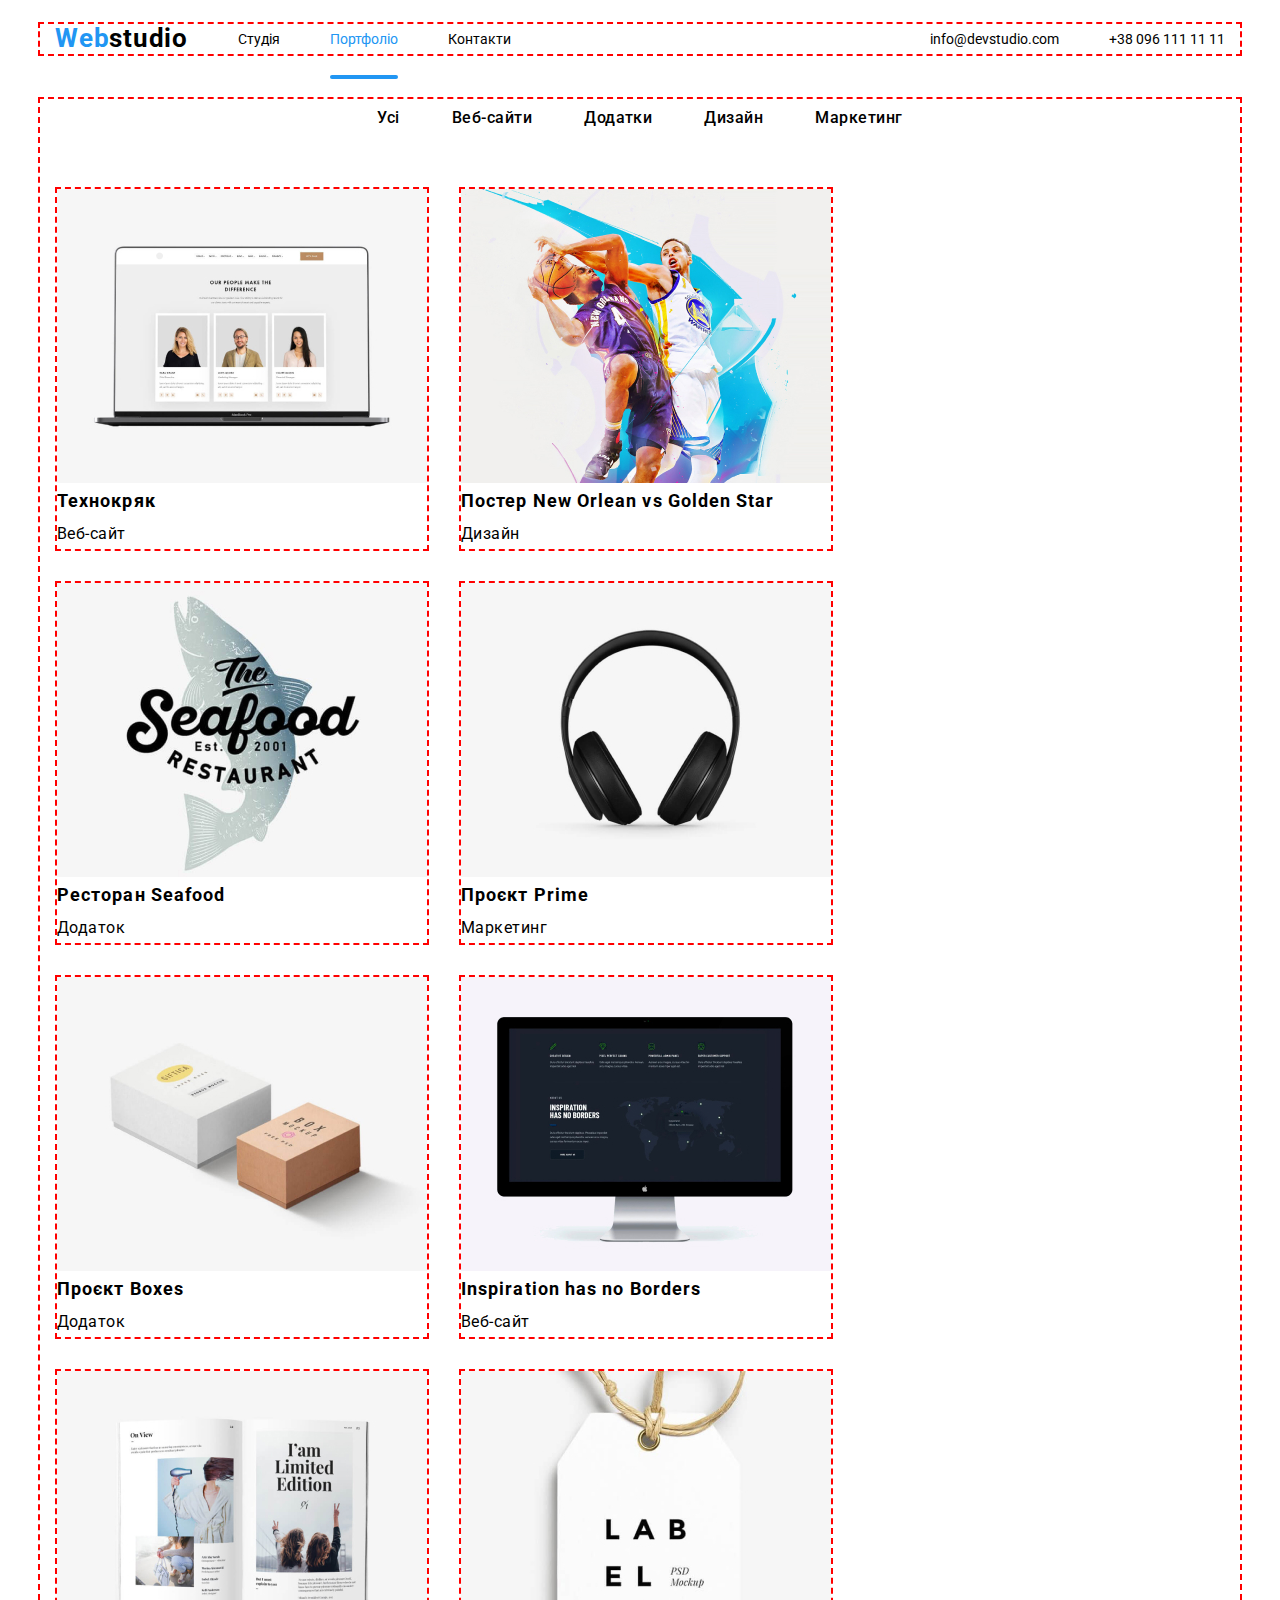
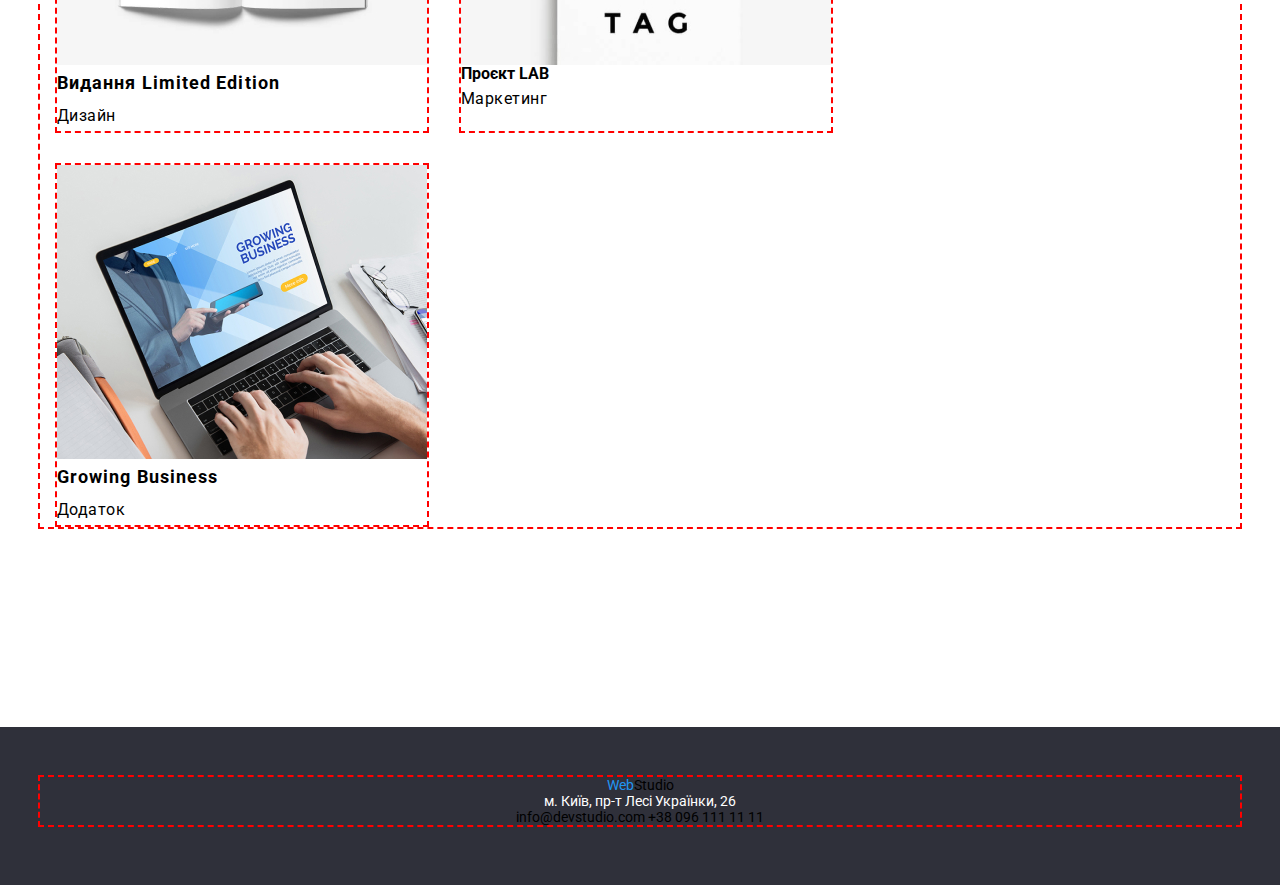
<file: portfolio.html>
<!DOCTYPE html>
<html lang="en">

<head>
  <meta charset="UTF-8" />
  <meta name="viewport" content="width=device-width, initial-scale=1.0" />
  <link rel="preconnect" href="https://fonts.googleapis.com">
  <link rel="preconnect" href="https://fonts.gstatic.com" crossorigin>
  <link href="https://fonts.googleapis.com/css2?family=Raleway:wght@700&family=Roboto:wght@400;500;700;900&display=swap"
    rel="stylesheet">
  <link rel="stylesheet"
    href="https://cdnjs.cloudflare.com/ajax/libs/modern-normalize/1.1.0/modern-normalize.min.css" />
  <!-- <link rel="stylesheet" href="./css/reset.css"> -->
  <!-- <link rel="stylesheet" href="./css/styles.css" /> -->
  <link rel="stylesheet" href="./css/main.min.css">
</head>

<body>
  <header class="header">
    <div class="container flex">
      <nav class="header-nav">
        <a href="./index.html" class="header-logo link">
          <span class="logo-designe">Web</span>studio
        </a>
        <ul class="header-nav-list">
          <li>
            <a href="./index.html" class="link header-nav-link">Студія</a>
          </li>
          <li>
            <a href="./portfolio.html" class="link header-nav-link curent">Портфоліо</a>
          </li>
          <li><a href="#" class="link header-nav-link">Контакти</a></li>
        </ul>
      </nav>
      <ul class="header-contacts">
        <li>
          <a href="mailto:info@devstudio.com" class="link header-contacts-link">info@devstudio.com</a>
        </li>
        <li>
          <a href="tel:+380961111111" class="link header-contacts-link">+38 096 111 11 11</a>
        </li>
      </ul>
    </div>
  </header>
  <main>
    <section class="section">
      <div class="container">
        <h2 class="visually-hidden">portfolio</h2>
        <ul class="btns-list">
          <li><button class="portfolio-btn">Усі</button></li>
          <li><button class="portfolio-btn">Веб-сайти</button></li>
          <li><button class="portfolio-btn">Додатки</button></li>
          <li><button class="portfolio-btn">Дизайн</button></li>
          <li><button class="portfolio-btn">Маркетинг</button></li>
        </ul>
        <ul class="projects-list">
          <li>
            <div class="box">
              <img src="./images/portfolio/tehnokryak.jpg" alt="tehnokric" />
              <h3 class="project-header">Технокряк</h3>
              <p class="portfolio-description">Веб-сайт</p>
              <div class="overlay">
                <p>Ресурс пропонує комплексні пропозиції з різним рівнем функціоналу та сервісів. Все це дозволить
                  відвідувачу отримати вичерпні відомості про компанію чи приватну особу.</p>
              </div>
            </div>
          </li>
          <li>
            <div class="box">
              <img src="./images/portfolio/poster.jpg" alt="/poster_New_Orlean_vs_Golden_Star" />
              <h3 class="project-header">Постер New Orlean vs Golden Star</h3>
              <p class="portfolio-description">Дизайн</p>
              <div class="overlay">
                <p>Ресурс пропонує комплексні пропозиції з різним рівнем функціоналу та сервісів. Все це дозволить
                  відвідувачу отримати вичерпні відомості про компанію чи приватну особу.</p>
              </div>
            </div>


          </li>
          <li>
            <div class="box">
              <img src="./images/portfolio/restoran.jpg" alt="Seafood" />
              <h3 class="project-header">Ресторан Seafood</h3>
              <p class="portfolio-description">Додаток</p>
              <div class="overlay">
                <p>Ресурс пропонує комплексні пропозиції з різним рівнем функціоналу та сервісів. Все це дозволить
                  відвідувачу отримати вичерпні відомості про компанію чи приватну особу.</p>
              </div>
            </div>
          </li>
          <li>
            <div class="box">
              <img src="./images/portfolio/prime.jpg" alt="project_prime" />
              <h3 class="project-header">Проєкт Prime</h3>
              <p class="portfolio-description">Маркетинг</p>
              <div class="overlay">
                <p>Ресурс пропонує комплексні пропозиції з різним рівнем функціоналу та сервісів. Все це дозволить
                  відвідувачу отримати вичерпні відомості про компанію чи приватну особу.</p>
              </div>
            </div>
          </li>
          <li>
            <div class="box">
              <img src="./images/portfolio/boxes.jpg" alt="project_Boxes" />
              <h3 class="project-header">Проєкт Boxes</h3>
              <p class="portfolio-description">Додаток</p>
              <div class="overlay">
                <p>Ресурс пропонує комплексні пропозиції з різним рівнем функціоналу та сервісів. Все це дозволить
                  відвідувачу отримати вичерпні відомості про компанію чи приватну особу.</p>
              </div>
            </div>

          </li>
          <li>
            <div class="box">
              <img src="./images/portfolio/monitor.jpg" alt="Inspiration_has_no_Borders" />
              <h3 class="project-header">Inspiration has no Borders</h3>
              <p class="portfolio-description">Веб-сайт</p>
              <div class="overlay">
                <p>Ресурс пропонує комплексні пропозиції з різним рівнем функціоналу та сервісів. Все це дозволить
                  відвідувачу отримати вичерпні відомості про компанію чи приватну особу.</p>
              </div>
            </div>

          </li>
          <li>
            <div class="box">
              <img src="./images/portfolio/magazin.jpg" alt="limited_Edition" />
              <h3 class="project-header">Видання Limited Edition</h3>
              <p class="portfolio-description">Дизайн</p>
              <div class="overlay">
                <p>Ресурс пропонує комплексні пропозиції з різним рівнем функціоналу та сервісів. Все це дозволить
                  відвідувачу отримати вичерпні відомості про компанію чи приватну особу.</p>
              </div>
            </div>

          </li>
          <li>
            <div class="box">
              <img src="./images/portfolio/LAB.jpg" alt="project_LAB" />
              <h3>Проєкт LAB</h3>
              <p class="portfolio-description">Маркетинг</p>
              <div class="overlay">
                <p>Ресурс пропонує комплексні пропозиції з різним рівнем функціоналу та сервісів. Все це дозволить
                  відвідувачу отримати вичерпні відомості про компанію чи приватну особу.</p>
              </div>
            </div>

          </li>
          <li>
            <div class="box">
              <img src="./images/portfolio/buisnes.jpg" alt="growing_business" />
              <h3 class="project-header">Growing Business</h3>
              <p class="portfolio-description">Додаток</p>
              <div class="overlay">
                <p>Ресурс пропонує комплексні пропозиції з різним рівнем функціоналу та сервісів. Все це дозволить
                  відвідувачу отримати вичерпні відомості про компанію чи приватну особу.</p>
              </div>
            </div>

          </li>
        </ul>
      </div>
    </section>
  </main>

  <footer class="footer">

    <div class="container">
      <a href="./index.html" lang="en" class="link footer-logo">
        <span class="logo-designe">Web</span>Studio
      </a>
      <address>
        <p class="footer-adress">м. Київ, пр-т Лесі Українки, 26</p>
        <a href="mailto:info@devstudio.com" class="footer-contacts">info@devstudio.com</a>
        <a href="tel:+380961111111" class=" footer-contacts">+38 096 111 11 11</a>
      </address>
    </div>
  </footer>
</body>
<script src="./JS/modle.js"></script>

</html>
</file>
<file: css/styles.css>
:root {
  --main-heading-color:
    #212121;
  --main-text-color:
    #757575;
  --main-background-color:
    #2F303A;
  --main-current-color:
    #2196F3;
  --hover-color:
    #2196F3;
  --accent-color:
    #FFFFFF;
  --bg-btn-color:
    #F5F4FA;
  --footer-contacts-color:
    rgba(255, 255, 255, 0.6);
  --logo-color:
    #000000;
  --font-family: "Roboto", sans-serif;
  --second-family: "Raleway", sans-serif;
}

body {
  font-family: "Roboto", sans-serif;
  font-size: 14px;
}

.visually-hidden {
  position: absolute;
  white-space: nowrap;
  width: 1px;
  height: 1px;
  overflow: hidden;
  border: 0;
  padding: 0;
  clip: rect(0 0 0 0);
  clip-path: inset(50%);
  margin: -1px;
}

.container {
  width: 1200px;
  padding: 0 15px;
  outline: 2px dashed #ff0000;
  margin: 0 auto;
}

footer {
  padding-top: 60px;
  padding-bottom: 60px;
}

section {
  padding-top: 94px;
  padding-bottom: 94px;
}

.header {
  padding-top: 24px;
  padding-bottom: 25px;
  display: flex;
  gap: 12px;
}

.header-logo {
  font-family: var(--second-family);
  font-weight: 700;
  font-size: 26px;
  letter-spacing: 0.03em;
  color: #000000;
}

.header-nav-link.curent::after {
  content: "";
  background-color: #2196F3;
  height: 4px;
  width: 100%;
  border-radius: 2px;
  display: block;
  margin-top: 28px;
  position: absolute;
}

.header-nav-link.curent {
  color: #2196F3;
}

.header-nav-link {
  position: relative;
}

.logo-designe {
  color: #2196F3;
}

h1 {
  font-weight: 900;
}

h2 {
  font-weight: 700;
}

.logo {
  font-family: "Raleway", sans-serif;
}

.hero-title {
  font-family: var(--font-family);
  font-weight: 900;
  font-size: 44px;
  line-height: 136%;
  letter-spacing: 0.06em;
  text-transform: uppercase;
  text-align: center;
  color: #fff;
}

.attention-to-detail {
  font-family: var(--font-family);
  font-weight: 700;
  font-size: 14px;
  letter-spacing: 0.03em;
  text-transform: uppercase;
  color: #212121;
}

.punctuality {
  font-family: var(--font-family);
  font-weight: 700;
  font-size: 14px;
  letter-spacing: 0.03em;
  text-transform: uppercase;
  color: #212121;
}

.planning {
  font-family: var(--font-family);
  font-weight: 700;
  font-size: 14px;
  letter-spacing: 0.03em;
  text-transform: uppercase;
  color: #212121;
}

.modern-technology {
  font-family: var(--font-family);
  font-weight: 700;
  font-size: 14px;
  letter-spacing: 0.03em;
  text-transform: uppercase;
  color: #212121;
}

.what-we-do {
  font-family: var(--font-family);
  font-weight: 700;
  font-size: 36px;
  letter-spacing: 0.03em;
  text-align: center;
  color: #212121;
}

.team {
  font-family: var(--font-family);
  font-weight: 700;
  font-size: 36px;
  letter-spacing: 0.03em;
  text-align: center;
  color: #212121;
}

.employee {
  font-family: var(--font-family);
  font-weight: 500;
  font-size: 16px;
  letter-spacing: 0.03em;
  text-align: center;
  color: #212121;
}

.position {
  font-family: var(--font-family);
  font-weight: 400;
  font-size: 16px;
  letter-spacing: 0.03em;
  text-align: center;
  color: #757575;
}

.address {
  font-family: var(--font-family);
  font-weight: 400;
  font-size: 14px;
  line-height: 171%;
  letter-spacing: 0.03em;
  color: #fff;
}

.mail {
  font-family: var(--font-family);
  font-weight: 400;
  font-size: 14px;
  line-height: 171%;
  letter-spacing: 0.03em;
  color: rgba(255, 255, 255, 0.6);
}

.number {
  font-family: var(--font-family);
  font-weight: 400;
  font-size: 14px;
  line-height: 171%;
  letter-spacing: 0.03em;
  color: rgba(255, 255, 255, 0.6);
}

.attention-to-detail {
  font-family: "Roboto", Times, serif;

}

.project-description {
  font-family: "Raleway", Times, serif;
  color: rgb(88, 88, 88);
}

.main-list-item {
  font-family: "Roboto", Times, serif;
}

.fiatures-box {
  width: 100%;
  height: 120px;
  border-radius: 4px;
  width: 270px;
  height: 120px;
  background: #f5f4fa;
  display: flex;
  align-items: center;
  justify-content: center;
}

.employee {
  font-family: "Roboto", Times, serif;
}

.position {
  font-family: "Raleway", Times, serif;
  color: rgb(88, 88, 88);
}

.hero-title {
  font-family: "Roboto", Times, serif;
  color: rgb(0, 0, 0);
}

.btns-list {
  display: flex;
  gap: 8px;
  justify-content: center;
  margin-bottom: 50px;
}

.portfolio-btn {
  padding: 6px 22px;
  cursor: pointer;
  border: 0;
  border-radius: 4px;
  font-family: 'Roboto', sans-serif;
  font-weight: 500;
  font-size: 16px;
  line-height: 1.62;
  text-align: center;
  letter-spacing: 0.03em;
  color: var(--main-heading-color);
  background-color: var(--bg-btn-color);
}

.portfolio-btn:hover {
  color: var(--accent-color);
  background-color: var(--hover-color);
}

.projects-list {
  display: flex;
  flex-wrap: wrap;
  gap: 30px;
}

.project-header {
  font-weight: 700;
  font-size: 18px;
  line-height: 2;
  letter-spacing: 0.06em;
  color: var(--main-heading-color);
}

.portfolio-description {
  font-weight: 400;
  font-size: 16px;
  line-height: 1.88;
  letter-spacing: 0.03em;
}

.section {
  padding-top: 20px;
  padding-bottom: 200px;
}

.header-nav {
  display: flex;
  gap: 50px;
  align-items: center;
}

.header-nav-list {
  display: flex;
  gap: 50px;
}

.header-contacts {
  display: flex;
  gap: 50px;
  align-items: center;
}

.nav-list {
  display: flex;
  gap: 30px;
}

.our-team {
  display: flex;
  gap: 30px;
}

.flex {
  display: flex;
}

.section-hero {
  padding-top: 200px;
  background-color: #2F303A;
  text-align: center;
  padding-bottom: 200px;
  text-align: center;
  width: 1600px;
  margin-right: auto;
  margin-left: auto;
  background-image: linear-gradient(to right,
      rgba(0, 0, 0, 0.534),
      rgba(229, 229, 229, 0.281)),
    url("../images/main/Img.png");
  background-size: cover;
  background-repeat: no-repeat;
  /*background-image:linear-gradient(240deg, black, white)*/
}

.hero-title {
  color: #FFFFFF;
  margin-bottom: 50px;
}

.footer {
  padding-top: 50px;
  background-color: #2F303A;
  text-align: center;
}

.footer-adress {
  color: #FFFFFF;
}

.link-footer-contacts {
  color: #FFFFFF;
}

.header-contacts {
  margin-left: auto;
}

.hero-btn {
  border-radius: 4px;
  fill: #2196f3;
  box-shadow: 0 4px 4px 0 rgba(0, 0, 0, 0.15);
  font-family: var(--font-family);
  font-weight: 700;
  font-size: 16px;
  line-height: 187%;
  letter-spacing: 0.06em;
  text-align: center;
  color: #fff;
  border-radius: 4px;
  width: 216px;
  height: 50px;
  box-shadow: 0 4px 4px 0 rgba(0, 0, 0, 0.15);
  background: #2196f3;
  font-weight: 700;
  font-size: 16px;
  line-height: 187%;
  letter-spacing: 0.06em;
  text-align: center;
  color: #fff;
}

.what-we-do {
  margin-bottom: 50px;
}

.attention-to-detail {
  margin-bottom: 10px;
}

.punctuality {
  margin-bottom: 10px;
}

.planning {
  margin-bottom: 10px;
}

.modern-technology {
  margin-bottom: 10px;
}

.team {
  margin-bottom: 45px;
}

.employee {
  margin-top: 30px;
}

.position {
  margin-top: 10px;
  margin-bottom: 20px;
}

.image {
  margin-bottom: 0px;
}

.svg-container {
  display: inline-block;
}

.customers {
  padding-top: 94px;
  padding-bottom: 94px;
}

.customers-title {
  margin-bottom: 50px;
  font-family: Roboto;
  font-size: 36px;
  font-weight: 700;
  line-height: 42.19px;
  letter-spacing: 0.03em;
  text-align: center;
}

.customers-list {
  display: flex;
  gap: 30px;
  justify-content: center;
}

.customers-list-link {
  display: flex;
  align-items: center;
  justify-content: center;
  width: 170px;
  height: 92px;
  border: 1px solid #afb1b8;
  border-radius: 4px;
  color: #AFB1B8;
}

.customers-list-link:hover {
  color: #2196F3;
  border: 1px solid #2196F3;
}

.customers-list_icon {
  width: 106px;
  height: 60px;
  fill: currentColor;
}


.services-section {
  display: flex;
  justify-content: space-between;
  flex-wrap: wrap;
}

.service-item {
  position: relative;
  margin: 10px;
}

.service-image {
  width: 100%;
  height: auto;
}

.service-overlay {
  position: absolute;
  bottom: 0;
  left: 0;
  width: 100%;
  color: white;
  text-align: center;
  background: rgba(0, 0, 0, 0.7);
  padding: 10px;
  box-sizing: border-box;
}

.service-title {
  margin: 0;
  font-size: 1.5em;
}

.service {
  position: absolute;
  margin-left: 470px;
  margin-bottom: 200px;
}

.text {
  position: absolute;
  margin-left: 500px;
  margin-top: 18px;
}

.our-team>li {
  box-shadow: 0 2px 1px 0 rgba(0, 0, 0, 0.2), 0 1px 1px 0 rgba(0, 0, 0, 0.14), 0 1px 3px 0 rgba(0, 0, 0, 0.12);
}

.modal-text {
  font-family: var(--font-family);
  font-weight: 700;
  font-size: 20px;
  letter-spacing: 0.03em;
  text-align: center;
  color: #212121;
}

.backdrop {
  position: fixed;
  top: 0;
  left: 0;
  width: 100%;
  height: 100%;
  background-color: rgba(0, 0, 0, 0.5);
  opacity: 1;

  overflow-y: auto;
  visibility: visible;

  transition:
    opacity 500ms cubic-bezier(0.83, -0.08, 0.32, 1),
    visibility 500ms cubic-bezier(0.83, -0.08, 0.32, 1);
}

.backdrop.is-hidden {
  opacity: 0;
    pointer-events: none;
    visibility: hidden;

}

.no-scroll {
  overflow: hidden;
}

.modal {
  position: absolute;
  top: 50%;
  left: 50%;
  min-width: 528px;
  min-height: 581px;
  padding: 40px;
  border-radius: 4px;
  background-color: #fff;
  transform: translate(-50%, -50%) rotate(360deg) scale(1);

  transition: transform 300ms,color 300ms,opacity 300ms cubic-bezier(0.4, 0, 0.2, 1) 300ms, transform 300ms;
  z-index: 999;
  }

  .backdrop.is-hidden .modal {
    transform: translate(-50%, -50%) rotate(0deg) scale(0.1);
  }

.modal-list_icon {
  position: absolute;
  left: 12px;
  bottom: 11px;
  width: 18px;
  
}

.modal-label {
  display: flex;
  flex-direction: column;
  gap: 4px;
  width: 100%;
  
}

.modal-field {
  position: relative;
  margin-bottom: 10px;
  
}

.modal-input {
  padding-top: 12px;
  padding-bottom: 12px;
  border: 1px solid rgba(33, 33, 33, 0.2);
  border-radius: 4px;
  outline: none;
  padding-left: 42px;
}

.modal-textarea {
  resize: none;
}

.modal-field:focus-within .modal-list_icon {
  fill: #2196f3;
}

.modal-field:focus-within .modal-input {
  border: 1px solid #2196f3;
}

.modal:hover .modal-list_icon-btn {
  fill: #188ce8;
}

.close-btn {
  top: 8px;
  right: 8px;
  position: absolute;
  width: 30px;
  height: 30px;
  border-radius: 50%;
  background: none;
  border: 1px solid rgba(0, 0, 0, 0.1);
  display: flex;
  align-items: center;
  justify-content: center;
  fill: #000000;
}

.modal-textarea {
  padding: 12px;
  height: 120px;
  border: 1px solid rgba(33, 33, 33, 0.2);
  border-radius: 4px;
  outline: none;
  
}

.modal-field:focus-within .modal-textarea {
  border: 1px solid #2196f3;
  
}

.modal-checkbox {
  margin-top: 25px;
  
}

.policy-span {
  margin-top: 20px;
  margin-left: 7px;
  width: 400px;
  height: 24px;
}

.policy-link {
  color: #2196f3;
  text-decoration: underline;
}

.modal-btn {
  margin-right: auto;
  margin-left: auto;
  margin-top: 30px;
  padding: 10px 52px;
  display: flex;
  align-items: center;
  justify-content: center;
  background-color: #188ce8;
  width: 200px;
  height: 50px;
  font-family: var(--font-family);
  font-weight: 700;
  font-size: 16px;
  line-height: 187%;
  letter-spacing: 0.06em;
  text-align: center;
  color: #fff;
  box-shadow: 0 4px 4px 0 rgba(0, 0, 0, 0.15);
  border-radius: 4px;
  cursor: pointer;
  border: 0;
  
}

.order-button {
  background-color: #2196F3;
  color: white;
  border: none;
  border-radius: 5px;
  padding: 15px 30px;
  font-size: 16px;
  cursor: pointer;
  transition: background-color 0.3s ease;
}

.box {
  width: 100%;
  height: 100%;

  border: 2px dashed red;
  position: relative;
  overflow: hidden;
}

.overlay {
  width: 100%;
  height: 82%;
  background-color: #2196F3;
  position: absolute;
  top: 0;
  left: 0;
  transform: translateY(125%);
  transition: transform 1000ms ease;
  opacity: 0.9;
}

.box:hover .overlay {
  transform: translateY(0%);

}
.styled-svg:hover {
  color: #2196F3;
border: 2px solid  #2196F3;
}
</file>
<file: css/main.min.css>
h1,h2,h3,h4,p{margin:0}ul{margin:0;padding:0;list-style-type:none}address{font-style:normal}a{color:inherit;text-decoration:none}img{display:block;max-width:100%;height:auto}body{font-family:"Roboto",sans-serif;font-size:14px}.visually-hidden{position:absolute;white-space:nowrap;width:1px;height:1px;overflow:hidden;border:0;padding:0;clip:rect(0 0 0 0);-webkit-clip-path:inset(50%);clip-path:inset(50%);margin:-1px}.container{width:1200px;padding:0 15px;outline:2px dashed red;margin:0 auto}.section{padding-top:20px;padding-bottom:200px}.nav-list{display:-webkit-box;display:-ms-flexbox;display:flex;gap:30px}.our-team{display:-webkit-box;display:-ms-flexbox;display:flex;gap:30px}.flex{display:-webkit-box;display:-ms-flexbox;display:flex}.container{width:1200px;padding:0 15px;outline:2px dashed red;margin:0 auto}.header{padding-top:24px;padding-bottom:25px;display:-webkit-box;display:-ms-flexbox;display:flex;gap:12px}.header-logo{font-family:var(--second-family);font-weight:700;font-size:26px;letter-spacing:.03em;color:#000;-webkit-animation:changeSize 600ms 4;animation:changeSize 600ms 4}.header-nav-link.curent::after{content:"";background-color:#2196f3;height:4px;width:100%;border-radius:2px;display:block;margin-top:28px;position:absolute}.header-nav-link.curent{color:#2196f3}.header-nav-link{position:relative}.logo-designe{color:#2196f3}@-webkit-keyframes changeSize{0%{-webkit-transform:scale(1);transform:scale(1)}50%{-webkit-transform:scale(1.3);transform:scale(1.3)}100%{-webkit-transform:scale(1);transform:scale(1)}}@keyframes changeSize{0%{-webkit-transform:scale(1);transform:scale(1)}50%{-webkit-transform:scale(1.3);transform:scale(1.3)}100%{-webkit-transform:scale(1);transform:scale(1)}}.header-nav{display:-webkit-box;display:-ms-flexbox;display:flex;gap:50px;-webkit-box-align:center;-ms-flex-align:center;align-items:center}.header-nav-list{display:-webkit-box;display:-ms-flexbox;display:flex;gap:50px}.header-contacts{display:-webkit-box;display:-ms-flexbox;display:flex;gap:50px;-webkit-box-align:center;-ms-flex-align:center;align-items:center}.header-contacts{margin-left:auto}.fiatures-title{font-family:var(--font-family);font-weight:700;font-size:14px;letter-spacing:.03em;text-transform:uppercase;color:#212121;margin-bottom:10px}.fiatures-box{width:100%;height:120px;border-radius:4px;width:270px;height:120px;background:#f5f4fa;display:-webkit-box;display:-ms-flexbox;display:flex;-webkit-box-align:center;-ms-flex-align:center;align-items:center;-webkit-box-pack:center;-ms-flex-pack:center;justify-content:center}footer{padding-top:60px;padding-bottom:60px}.address{font-family:var(--font-family);font-weight:400;font-size:14px;line-height:171%;letter-spacing:.03em;color:#fff}.mail{font-family:var(--font-family);font-weight:400;font-size:14px;line-height:171%;letter-spacing:.03em;color:rgba(255,255,255,.6)}.number{font-family:var(--font-family);font-weight:400;font-size:14px;line-height:171%;letter-spacing:.03em;color:rgba(255,255,255,.6)}.footer{padding-top:50px;background-color:#2f303a;text-align:center}.footer-adress{color:#fff}.link-footer-contacts{color:#fff}.hero-title{font-family:var(--font-family);font-weight:900;font-size:44px;line-height:136%;letter-spacing:.06em;text-transform:uppercase;text-align:center;color:#fff}.hero-title{font-family:"Roboto",Times,serif;color:#000}.section-hero{padding-top:200px;background-color:#2f303a;text-align:center;padding-bottom:200px;text-align:center;width:1600px;margin-right:auto;margin-left:auto;background-image:-webkit-gradient(linear, left top, right top, from(rgba(0, 0, 0, 0.534)), to(rgba(229, 229, 229, 0.281))),url("../images/main/Img.png");background-image:linear-gradient(to right, rgba(0, 0, 0, 0.534), rgba(229, 229, 229, 0.281)),url("../images/main/Img.png");background-size:cover;background-repeat:no-repeat}.hero-title{color:#fff;margin-bottom:50px}.hero-btn{border-radius:4px;fill:#2196f3;-webkit-box-shadow:0 4px 4px 0 rgba(0,0,0,.15);box-shadow:0 4px 4px 0 rgba(0,0,0,.15);font-family:var(--font-family);font-weight:700;font-size:16px;line-height:187%;letter-spacing:.06em;text-align:center;color:#fff;border-radius:4px;width:216px;height:50px;box-shadow:0 4px 4px 0 rgba(0,0,0,.15);background:#2196f3;font-weight:700;font-size:16px;line-height:187%;letter-spacing:.06em;text-align:center;color:#fff}.portfolio-btn{padding:6px 22px;cursor:pointer;border:0;border-radius:4px;font-family:"Roboto",sans-serif;font-weight:500;font-size:16px;line-height:1.62;text-align:center;letter-spacing:.03em;color:var(--main-heading-color);background-color:var(--bg-btn-color)}.portfolio-btn:hover{color:var(--accent-color);background-color:var(--hover-color)}.projects-list{display:-webkit-box;display:-ms-flexbox;display:flex;-ms-flex-wrap:wrap;flex-wrap:wrap;gap:30px}.project-header{font-weight:700;font-size:18px;line-height:2;letter-spacing:.06em;color:var(--main-heading-color)}.portfolio-description{font-weight:400;font-size:16px;line-height:1.88;letter-spacing:.03em}.btns-list{display:-webkit-box;display:-ms-flexbox;display:flex;gap:8px;-webkit-box-pack:center;-ms-flex-pack:center;justify-content:center;margin-bottom:50px}.what-we-do{font-family:var(--font-family);font-weight:700;font-size:36px;letter-spacing:.03em;text-align:center;color:#212121;margin-bottom:50px}.team{margin-bottom:45px}.team{font-family:var(--font-family);font-weight:700;font-size:36px;letter-spacing:.03em;text-align:center;color:#212121;margin-bottom:45px}.employee{font-family:var(--font-family);font-weight:500;font-size:16px;letter-spacing:.03em;text-align:center;color:#212121;margin-top:30px}.position{font-family:var(--font-family);font-weight:400;font-size:16px;letter-spacing:.03em;text-align:center;color:#757575;margin-top:10px;margin-bottom:20px}section{padding-top:94px;padding-bottom:94px}.image{margin-bottom:0px}.svg-container{display:inline-block}.customers{padding-top:94px;padding-bottom:94px}.customers-title{margin-bottom:50px;font-family:Roboto;font-size:36px;font-weight:700;line-height:42.19px;letter-spacing:.03em;text-align:center}.customers-list{display:-webkit-box;display:-ms-flexbox;display:flex;gap:30px;-webkit-box-pack:center;-ms-flex-pack:center;justify-content:center}.customers-list-link{display:-webkit-box;display:-ms-flexbox;display:flex;-webkit-box-align:center;-ms-flex-align:center;align-items:center;-webkit-box-pack:center;-ms-flex-pack:center;justify-content:center;width:170px;height:92px;border:1px solid #afb1b8;border-radius:4px;color:#afb1b8}.customers-list-link:hover{color:#2196f3;border:1px solid #2196f3}.customers-list_icon{width:106px;height:60px;fill:currentColor}.services-section{display:-webkit-box;display:-ms-flexbox;display:flex;-webkit-box-pack:justify;-ms-flex-pack:justify;justify-content:space-between;-ms-flex-wrap:wrap;flex-wrap:wrap}.service-item{position:relative;margin:10px}.service-image{width:100%;height:auto}.service-overlay{position:absolute;bottom:0;left:0;width:100%;color:#fff;text-align:center;background:rgba(0,0,0,.7);padding:10px;-webkit-box-sizing:border-box;box-sizing:border-box}.service-title{margin:0;font-size:1.5em}.service{position:absolute;margin-left:470px;margin-bottom:200px}.text{position:absolute;margin-left:500px;margin-top:18px}.our-team>li{-webkit-box-shadow:0 2px 1px 0 rgba(0,0,0,.2),0 1px 1px 0 rgba(0,0,0,.14),0 1px 3px 0 rgba(0,0,0,.12);box-shadow:0 2px 1px 0 rgba(0,0,0,.2),0 1px 1px 0 rgba(0,0,0,.14),0 1px 3px 0 rgba(0,0,0,.12)}.modal-text{font-family:var(--font-family);font-weight:700;font-size:20px;letter-spacing:.03em;text-align:center;color:#212121}.backdrop{position:fixed;top:0;left:0;width:100%;height:100%;background-color:rgba(0,0,0,.5);opacity:1;overflow-y:auto;visibility:visible;-webkit-transition:opacity 500ms cubic-bezier(0.83, -0.08, 0.32, 1),visibility 500ms cubic-bezier(0.83, -0.08, 0.32, 1);transition:opacity 500ms cubic-bezier(0.83, -0.08, 0.32, 1),visibility 500ms cubic-bezier(0.83, -0.08, 0.32, 1)}.backdrop.is-hidden{opacity:0;pointer-events:none;visibility:hidden}.no-scroll{overflow:hidden}.modal{position:absolute;top:50%;left:50%;min-width:528px;min-height:581px;padding:40px;border-radius:4px;background-color:#fff;-webkit-transform:translate(-50%, -50%) rotate(360deg) scale(1);transform:translate(-50%, -50%) rotate(360deg) scale(1);-webkit-transition:color 300ms,opacity 300ms cubic-bezier(0.4, 0, 0.2, 1) 300ms,-webkit-transform 300ms,-webkit-transform 300ms;transition:color 300ms,opacity 300ms cubic-bezier(0.4, 0, 0.2, 1) 300ms,-webkit-transform 300ms,-webkit-transform 300ms;transition:transform 300ms,color 300ms,opacity 300ms cubic-bezier(0.4, 0, 0.2, 1) 300ms,transform 300ms;transition:transform 300ms,color 300ms,opacity 300ms cubic-bezier(0.4, 0, 0.2, 1) 300ms,transform 300ms,-webkit-transform 300ms,-webkit-transform 300ms;z-index:999}.backdrop.is-hidden .modal{-webkit-transform:translate(-50%, -50%) rotate(0deg) scale(0.1);transform:translate(-50%, -50%) rotate(0deg) scale(0.1)}.modal-list_icon{position:absolute;left:12px;bottom:11px;width:18px}.modal-label{display:-webkit-box;display:-ms-flexbox;display:flex;-webkit-box-orient:vertical;-webkit-box-direction:normal;-ms-flex-direction:column;flex-direction:column;gap:4px;width:100%}.modal-field{position:relative;margin-bottom:10px}.modal-input{padding-top:12px;padding-bottom:12px;border:1px solid rgba(33,33,33,.2);border-radius:4px;outline:none;padding-left:42px}.modal-textarea{resize:none}.modal-field:focus-within .modal-list_icon{fill:#2196f3}.modal-field:focus-within .modal-input{border:1px solid #2196f3}.modal:hover .modal-list_icon-btn{fill:#188ce8}.close-btn{top:8px;right:8px;position:absolute;width:30px;height:30px;border-radius:50%;background:none;border:1px solid rgba(0,0,0,.1);display:-webkit-box;display:-ms-flexbox;display:flex;-webkit-box-align:center;-ms-flex-align:center;align-items:center;-webkit-box-pack:center;-ms-flex-pack:center;justify-content:center;fill:#000}.modal-textarea{padding:12px;height:120px;border:1px solid rgba(33,33,33,.2);border-radius:4px;outline:none}.modal-field:focus-within .modal-textarea{border:1px solid #2196f3}.modal-checkbox{margin-top:25px}.policy-span{margin-top:20px;margin-left:7px;width:400px;height:24px}.policy-link{color:#2196f3;text-decoration:underline}.modal-btn{margin-right:auto;margin-left:auto;margin-top:30px;padding:10px 52px;display:-webkit-box;display:-ms-flexbox;display:flex;-webkit-box-align:center;-ms-flex-align:center;align-items:center;-webkit-box-pack:center;-ms-flex-pack:center;justify-content:center;background-color:#188ce8;width:200px;height:50px;font-family:var(--font-family);font-weight:700;font-size:16px;line-height:187%;letter-spacing:.06em;text-align:center;color:#fff;-webkit-box-shadow:0 4px 4px 0 rgba(0,0,0,.15);box-shadow:0 4px 4px 0 rgba(0,0,0,.15);border-radius:4px;cursor:pointer;border:0}.order-button{background-color:#2196f3;color:#fff;border:none;border-radius:5px;padding:15px 30px;font-size:16px;cursor:pointer;-webkit-transition:background-color .3s ease;transition:background-color .3s ease}.box{width:100%;height:100%;border:2px dashed red;position:relative;overflow:hidden}.overlay{width:100%;height:82%;background-color:#2196f3;position:absolute;top:0;left:0;-webkit-transform:translateY(125%);transform:translateY(125%);-webkit-transition:-webkit-transform 1000ms ease;transition:-webkit-transform 1000ms ease;transition:transform 1000ms ease;transition:transform 1000ms ease, -webkit-transform 1000ms ease;opacity:.9}.box:hover .overlay{-webkit-transform:translateY(0%);transform:translateY(0%)}.styled-svg:hover{color:#2196f3;border:2px solid #2196f3}/*# sourceMappingURL=main.min.css.map */
</file>
